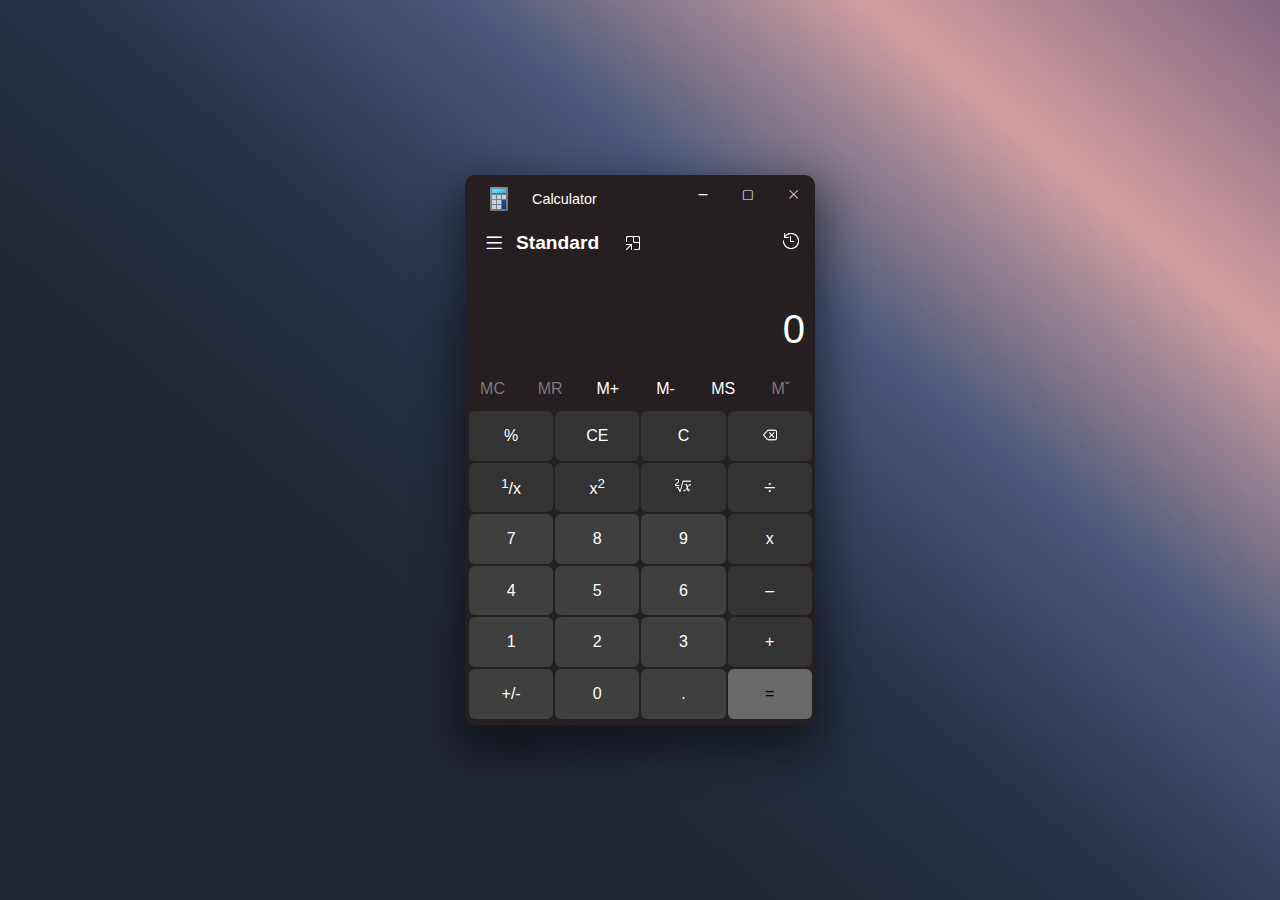
<file: index.html>
<!DOCTYPE html>
<html lang="pt-br">
<head>
    <meta charset="UTF-8">
    <meta name="viewport" content="width=device-width, initial-scale=1.0">
    <title>Calculator</title>
    <link rel="stylesheet" href="style.css">
    <link rel="stylesheet" href="https://cdn.jsdelivr.net/npm/bootstrap-icons@1.11.1/font/bootstrap-icons.css">
    <link rel="shortcut icon" href="images/favicon/favicon.ico" type="image/x-icon">
    <script src="script.js" defer></script>
</head>
<body>
    <div class="container">
        <div class="header">
            <!-- Ícone Nome do App e Botões de abre e fecha -->
            <img src="images/calc_icon.png" alt="Ícone da do App" style="padding: 12px 25px;">
            <p id="titulo">Calculator</p>
            <ul id="fecha">
                <li>&#x2013;</li>
                <li><i class="bi bi-square" style="font-size: 0.6em;"></i></li>
                <li id="X" onclick="window.close()"><i class="bi bi-x-lg" style="font-size: 0.7em;"></i></li>
            </ul>
        </div>
        
        <div class="menu">
            <ul>    
                <li style="background-color: #2b2b2b; position: sticky; top: 0; height: 40px;"><i id="menu-ico" onclick="menu()" class="bi bi-list"></i></li>
                <p>Calculator</p>                
                <li class="marked"><img src="images/menu/standard.png" alt="">Standard</li>
                <li><img src="images/menu/scientific.png" alt="">Scientific</li>
                <li><img src="images/menu/graphic.png" alt="">Graphing</li>
                <li><img src="images/menu/programmer.png" alt="">Programmer</li>
                <li><img src="images/menu/date.png" alt="">Date calculation</li>
                <p>Conveter</p>
                <li><img src="images/menu/currency.png" alt="">Currency</li>
                <li><img src="images/menu/volume.png" alt="">Volume</li>
                <li><img src="images/menu/length.png" alt="">Length</li>
                <li><img src="images/menu/weight.png" alt="">Weight and mass</li>
                <li><img src="images/menu/temp.png" alt="">Temperature</li>
                <li><img src="images/menu/energy.png" alt="">Energy</li>
                <li><img src="images/menu/area.png" alt="">Area</li>
                <li><img src="images/menu/speed.png" alt="">Speed</li>
                <li><img src="images/menu/time.png" alt="">Time</li>
                <li><img src="images/menu/power.png" alt="">Power</li>
                <li><img src="images/menu/data.png" alt="">Data</li>
                <li><img src="images/menu/pressure.png" alt="">Pressure</li>
                <li><img src="images/menu/angle.png" alt="">Angle</li>
                <li style="background-color: #2b2b2b; position: sticky; bottom: 0; height: 40px;"><i class="bi bi-gear"></i>&nbsp;Settings
                </li>
            </ul>
        </div>

        <div class="top">
            <!-- Menu Standard e ícone do histórico -->
            <i id="menu-ico" onclick="menu()" class="bi bi-list"></i>
            <p id="mode">Standard</p>
            <img id="fixedOnTop" src="images/fixedOnTop.png" alt="Ícone fixado no topo" onclick="fixedTOP()">
            <img id="historic" src="images/historic.png" alt="Ícone de histórico">
        </div>
        
        <div id="historico" class="historic">
            <!-- Histórico de Operações -->           
        </div>
        <div id="resultado" class="result">0
            <!-- Resultado -->            
        </div>

        <div class="macro">
            <!-- Teclas de MACRO -->
            <ul>
                <li id="um" class="desativo" onmouseenter="fundoAtivo('um')" onmouseleave="fundoDesativo('um')" onclick="calculadora('mc')">MC</li>
                <li id="dois" class="desativo" onmouseenter="fundoAtivo('dois')" onmouseleave="fundoDesativo('dois')" onclick="calculadora('mr')">MR</li>
                <li onclick="calculadora('m+')">M+</li>
                <li>M-</li>
                <li>MS</li>
                <li id="tres" class="desativo" onmouseenter="fundoAtivo('tres')" onmouseleave="fundoDesativo('tres')">M&#x2C7;</li>
            </ul>
        </div>

        <div class="teclas">
            <!-- Todas as teclas numéricas e principais -->
            <table>
                <tr>
                    <td class="escuro" onclick="calculadora('porcent')">%</td>
                    <td class="escuro" onclick="calculadora('apagar')">CE</td>
                    <td class="escuro" onclick="calculadora('deletar')">C</td>
                    <td class="escuro" onclick="calculadora('del')"><img src="images/del.png" alt="Botão apagar"></td>
                </tr>   
                <tr>
                    <td class="escuro" onclick="calculadora('1x')"><sup>1</sup>/x</td>
                    <td class="escuro" onclick="calculadora('pot')">x<sup>2</sup></td>
                    <td class="escuro" onclick="calculadora('raiz')"><img src="images/square.png" alt="Raíz quadrada"></td>
                    <td class="escuro" onclick="calculadora('/')" style="font-size: 1.3em;">&#x00F7;</td>
                </tr>
                <tr>
                    <td class="cinza" onclick="calculadora(7)">7</td>
                    <td class="cinza" onclick="calculadora(8)">8</td>
                    <td class="cinza" onclick="calculadora(9)">9</td>
                    <td class="escuro" onclick="calculadora('*')">x</i></td>
                </tr>
                <tr>
                    <td class="cinza" onclick="calculadora(4)">4</td>
                    <td class="cinza" onclick="calculadora(5)">5</td>
                    <td class="cinza" onclick="calculadora(6)">6</td>
                    <td class="escuro" onclick="calculadora('-')">&#x2013;</td>
                </tr>
                <tr>
                    <td class="cinza" onclick="calculadora(1)">1</td>
                    <td class="cinza" onclick="calculadora(2)">2</td>
                    <td class="cinza" onclick="calculadora(3)">3</td>
                    <td class="escuro" onclick="calculadora('+')">+</td>
                </tr>
                <tr>
                    <td class="cinza" onclick="calculadora('+-')">+/-</td>
                    <td class="cinza" onclick="calculadora(0)">0</td>
                    <td class="cinza" onclick="calculadora('.')">.</td>
                    <td class="igual" onclick="calcResult()">=</td>
                </tr>
            </table>
        </div>
    </div>
</body>
</html>
</file>
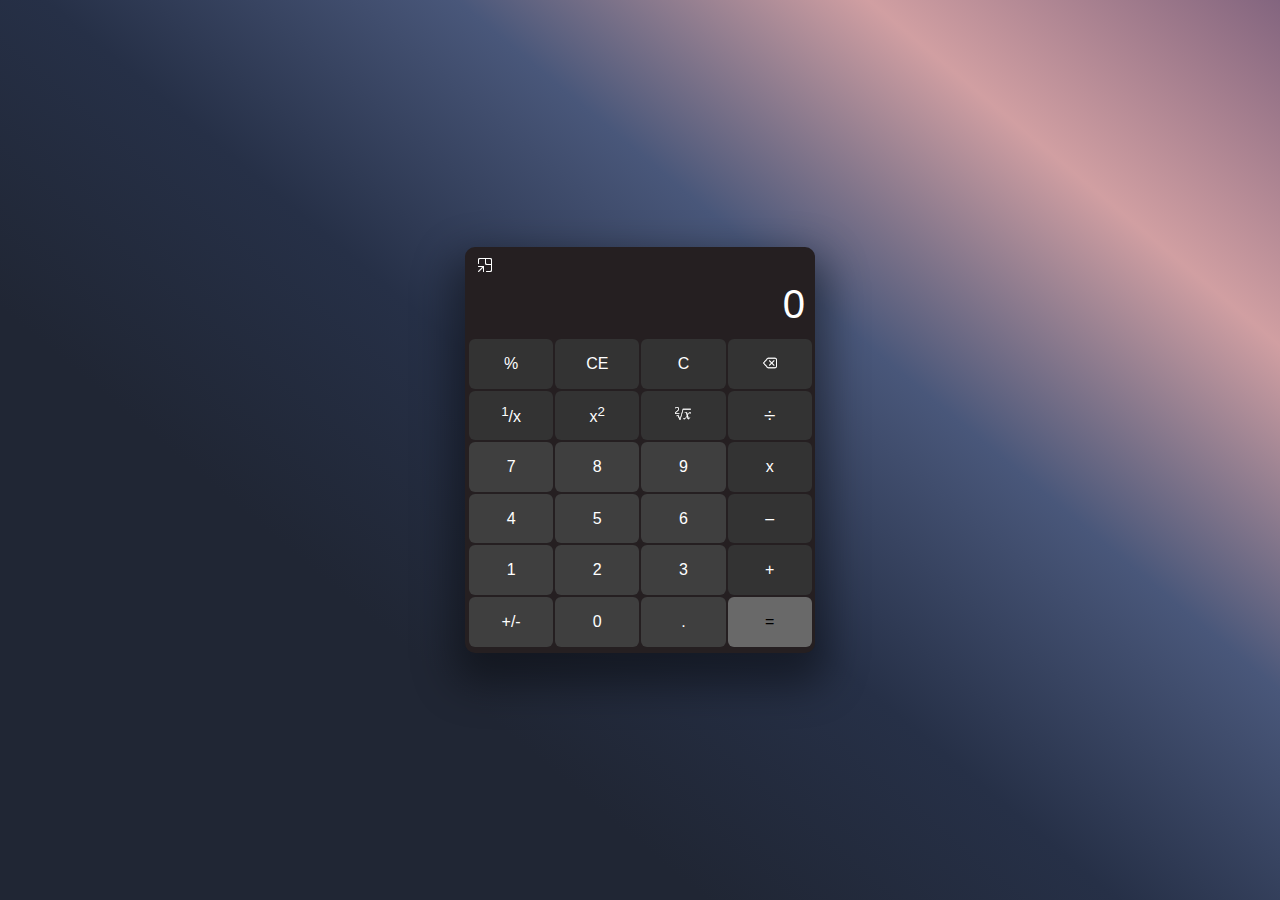
<file: fixed.html>
<!DOCTYPE html>
<html lang="pt-br">

<head>
    <meta charset="UTF-8">
    <meta name="viewport" content="width=device-width, initial-scale=1.0">
    <title>Calculator</title>
    <link rel="stylesheet" href="style.css">
    <link rel="stylesheet" href="https://cdn.jsdelivr.net/npm/bootstrap-icons@1.11.1/font/bootstrap-icons.css">
    <link rel="shortcut icon" href="images/favicon/favicon.ico" type="image/x-icon">
    <script src="script.js" defer></script>
    <style>
        div.container {
            height: 406px;
        }

        div.header, div.macro, #menu-ico, #mode, #historic, div#historico{
            display: none;
        }                

        div.teclas table {
            position: absolute;
            transform: translate(2px, 90px);
        }

        #fixedOnTop {
            position: absolute;
            transform: translate(4px, 2px);
            padding: 9px;
            border-radius: 4px;
        }

        .result {
            position: absolute;
            font-size: 2.5em;
            text-align: right;
            width: 330px;
            transform: translate(10px, 35px);
        }
    </style>
</head>
<div class="container">
    <div class="header">
        <!-- Ícone Nome do App e Botões de abre e fecha -->
        <img src="images/calc_icon.png" alt="Ícone da do App" style="padding: 12px 25px;">
        <p id="titulo">Calculator</p>
        <ul id="fecha">
            <li>&#x2013;</li>
            <li><i class="bi bi-square" style="font-size: 0.6em;"></i></li>
            <li id="X" onclick="window.close()"><i class="bi bi-x-lg" style="font-size: 0.7em;"></i></li>
        </ul>
    </div>

    <div class="top">
        <!-- Menu Standard e ícone do histórico -->
        <i id="menu-ico" class="bi bi-list"></i>
        <p id="mode">Standard</p>
        <img id="fixedOnTop" src="images/fixedOnTop.png" alt="Ícone fixado no topo" onclick="window.close()">
        <img id="historic" src="images/historic.png" alt="Ícone de histórico">
    </div>

    <div id="historico" class="historic">
        <!-- Histórico de Operações -->
    </div>
    <div id="resultado" class="result">0
        <!-- Resultado -->
    </div>

    <div class="macro">
        <!-- Teclas de MACRO -->
        <ul>
            <li id="um" class="desativo" onmouseenter="fundoAtivo('um')" onmouseleave="fundoDesativo('um')"
                onclick="calculadora('mc')">MC</li>
            <li id="dois" class="desativo" onmouseenter="fundoAtivo('dois')" onmouseleave="fundoDesativo('dois')"
                onclick="calculadora('mr')">MR</li>
            <li onclick="calculadora('m+')">M+</li>
            <li>M-</li>
            <li>MS</li>
            <li id="tres" class="desativo" onmouseenter="fundoAtivo('tres')" onmouseleave="fundoDesativo('tres')">
                M&#x2C7;</li>
        </ul>
    </div>

    <div class="teclas">
        <!-- Todas as teclas numéricas e principais -->
        <table>
            <tr>
                <td class="escuro" onclick="calculadora('porcent')">%</td>
                <td class="escuro" onclick="calculadora('apagar')">CE</td>
                <td class="escuro" onclick="calculadora('deletar')">C</td>
                <td class="escuro" onclick="calculadora('del')"><img src="images/del.png" alt="Botão apagar"></td>
            </tr>
            <tr>
                <td class="escuro" onclick="calculadora('1x')"><sup>1</sup>/x</td>
                <td class="escuro" onclick="calculadora('pot')">x<sup>2</sup></td>
                <td class="escuro" onclick="calculadora('raiz')"><img src="images/square.png" alt="Raíz quadrada"></td>
                <td class="escuro" onclick="calculadora('/')" style="font-size: 1.3em;">&#x00F7;</td>
            </tr>
            <tr>
                <td class="cinza" onclick="calculadora(7)">7</td>
                <td class="cinza" onclick="calculadora(8)">8</td>
                <td class="cinza" onclick="calculadora(9)">9</td>
                <td class="escuro" onclick="calculadora('*')">x</i></td>
            </tr>
            <tr>
                <td class="cinza" onclick="calculadora(4)">4</td>
                <td class="cinza" onclick="calculadora(5)">5</td>
                <td class="cinza" onclick="calculadora(6)">6</td>
                <td class="escuro" onclick="calculadora('-')">&#x2013;</td>
            </tr>
            <tr>
                <td class="cinza" onclick="calculadora(1)">1</td>
                <td class="cinza" onclick="calculadora(2)">2</td>
                <td class="cinza" onclick="calculadora(3)">3</td>
                <td class="escuro" onclick="calculadora('+')">+</td>
            </tr>
            <tr>
                <td class="cinza" onclick="calculadora('+-')">+/-</td>
                <td class="cinza" onclick="calculadora(0)">0</td>
                <td class="cinza" onclick="calculadora('.')">.</td>
                <td class="igual" onclick="calcResult()">=</td>
            </tr>
        </table>
    </div>
</div>
</body>

</html>
</file>
<file: style.css>
@charset "TUF-8";

*{
    padding: 0px;
    margin: 0px;
    box-sizing: border-box;
    font-family: Arial, Helvetica, sans-serif;
    color: white;
}

body{
    background-image: linear-gradient(40deg, #202634 30%, #263047, #49577A , #D19FA2, #83657F);
    width: 100vw;
    height: 100vh;
}

div.menu{    
    position: absolute;
    z-index: 1;
    width: 0px;
    height: 0px;
    background-color: #2b2b2b;    
    border-radius: 0px 5px 5px 0px;
    transition: width 0.45s;
    transform: translate(0px, -40px);
}

#menu-ico{
    position: absolute;
    top: 49px;
    left: 11px;
    font-size: 1.4em;
    width: 36px;
    height: 36px;
    text-align: center;
    padding: 7px 0px;
    border-radius: 4px;
}

div.menu ul{
    list-style-type: none;
    display: none;
    overflow-y: scroll;
    height: 500px;
    scrollbar-width: thin;
}

div.menu ul::-webkit-scrollbar {
    width: 7px;    
}

div.menu ul::-webkit-scrollbar-track {
    background-color: #2b2b2b;    
}

div.menu ul::-webkit-scrollbar-thumb {
    background-color: white;    
}

div.menu p{
    margin-top: 17px;
    color: #bebebe;
    padding: 5px 13px;
}

div.menu li{
    padding: 10px;
}

div.menu li > img{
    padding-right: 15px;
}

div.menu li.marked{
    background-color: #353535;
    border-left: 3px solid #7e7878;
}

div.container{
    position: absolute;
    width: 350px;
    height: 550px;
    background-color: #251F21;
    border-radius: 10px;
    box-shadow: 0px 20px 40px 12px rgba(0, 0, 0, 0.425);
    top: 50%;
    left: 50%;
    transform: translate(-50%, -50%);
}

p#titulo{
    position: absolute;
    font-size: 0.9em;
    transform: translate(67px, -36px);
}

ul#fecha{
    width: 119px;
    columns: 3;
    list-style-type: none;
    list-style-position: inside;
    transform: translate(216px, -52px);
}

ul#fecha li{
    width: 44px;
    height: 35px;
    text-align: center;
    padding: 10px 0px;
}

ul#fecha li:hover{
    background-color: #353535;
}

ul#fecha li#X:hover{
    background-color: #C72B1C;
    border-radius: 0px 8px 0px 0px;
}

#menu-ico:hover{
    background-color: #353535;
}

p#mode{
    position: absolute;
    font-weight: 600;
    font-size: 1.2em;
    transform: translate(51px, -30px);
}

#fixedOnTop{
    position: absolute;
    transform: translate(152px, -35px);
    padding: 9px;
    border-radius: 4px;
}

#fixedOnTop:hover{
    background-color: #353535;
}

#historic{
    position: absolute;
    transform: translate(310px, -37px);
    padding: 8px;
    border-radius: 4px;
}

#historic:hover{
    background-color: #353535;
}

div.historic {
    position: absolute;
    width: 330px;
    color: rgb(155, 155, 155);
    text-align: right;
    font-size: 0.95em;
    transform: translate(10px, 10px);
}

.result{
    position: absolute;
    font-size: 2.5em;
    text-align: right;
    width: 330px;
    transform: translate(10px, 45px);
}

div.macro ul{
    position: absolute;
    margin: 0px;
    width: 330px;
    columns: 6;
    list-style: none;
    list-style-position: inside;
    transform: translate(0px, 110px);
}

div.macro li{
    width: 55px;
    height: 35px;
    text-align: center;
    padding: 8px 0px;
    border-radius: 5px;
}

div.macro li:hover{
    background-color: #353535;
}

div.macro li.desativo{
    color: #7e7878;
    background-color: #251F21;
}

div.teclas table{
    position: absolute;
    transform: translate(2px, 147px);
}

div.teclas tr{
    height: 49.6px;
}

div.teclas td {
    width: 84.2px;
    border-radius: 6px;
    text-align: center;
    vertical-align: middle;
}

div.teclas td.escuro{
    background-color: rgb(51, 51, 51);

}

div.teclas td.escuro:hover{
    background-color: rgb(63, 63, 63);
}

div.teclas td.cinza{
    background-color: rgb(63, 63, 63);
}

div.teclas td.cinza:hover{
    background-color: rgb(51, 51, 51);
}

div.teclas td.igual{
    background-color: rgb(105, 105, 105);
    color: black;
}

div.teclas td.igual:hover{
    background-color: rgb(94, 94, 94);
}
</file>
